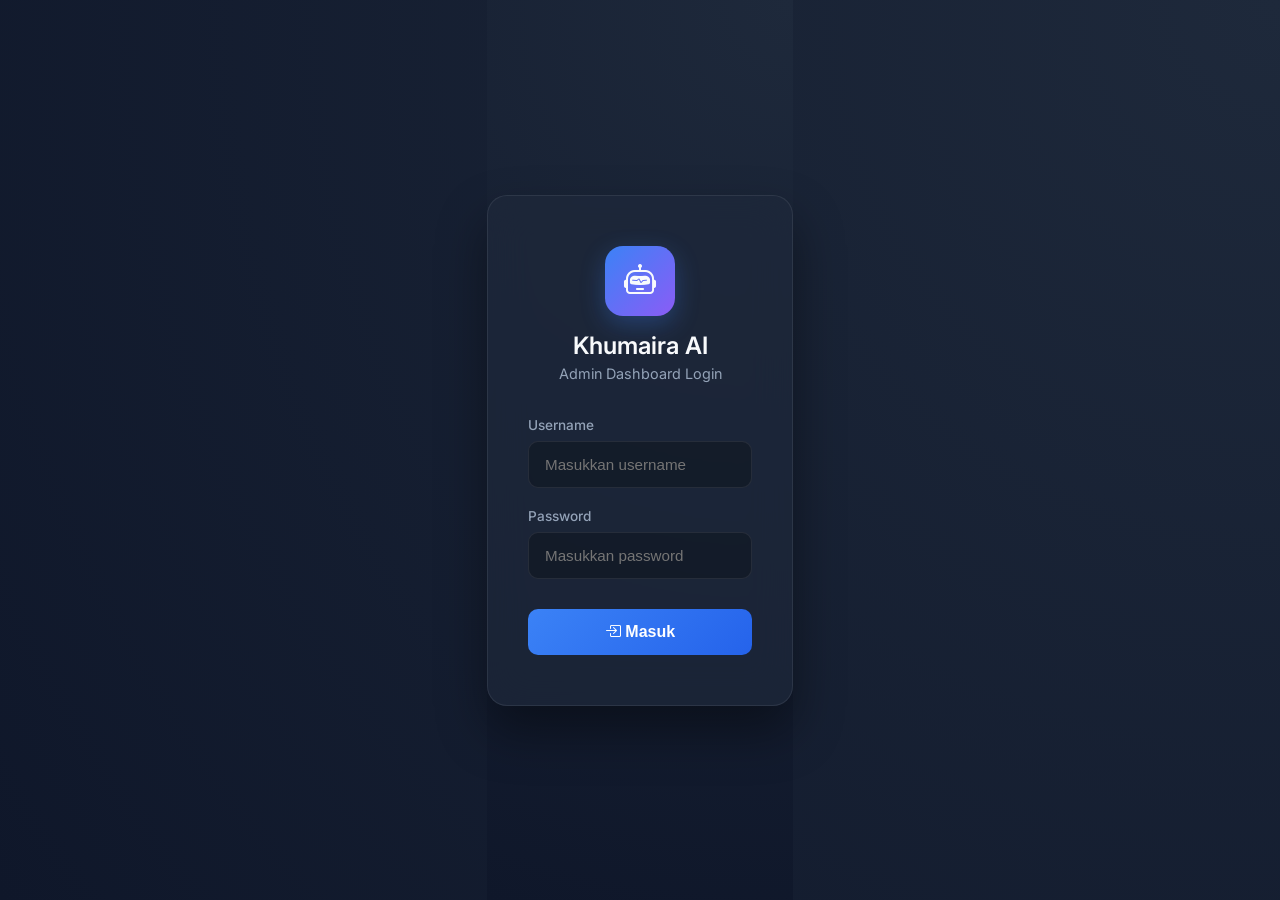
<file: templates/login.html>
<!DOCTYPE html>
<html lang="en">
<head>
    <meta charset="UTF-8">
    <meta name="viewport" content="width=device-width, initial-scale=1.0">
    <title>Khumaira AI — Login</title>
    <link rel="preconnect" href="https://fonts.googleapis.com">
    <link rel="preconnect" href="https://fonts.gstatic.com" crossorigin>
    <link href="https://fonts.googleapis.com/css2?family=Inter:wght@300;400;500;600;700&display=swap" rel="stylesheet">
    <link rel="stylesheet" href="https://cdn.jsdelivr.net/npm/bootstrap-icons@1.10.5/font/bootstrap-icons.css">
    <style>
        :root {
            --bg-color: #0f172a;
            --glass-bg: rgba(30, 41, 59, 0.7);
            --glass-border: rgba(255, 255, 255, 0.08);
            --text-primary: #f8fafc;
            --text-secondary: #94a3b8;
            --accent-color: #3b82f6;
            --accent-hover: #2563eb;
            --danger-color: #ef4444;
        }
        body, html {
            height: 100%; margin: 0;
            font-family: 'Inter', system-ui, sans-serif;
            background: var(--bg-color);
            background-image: radial-gradient(circle at top right, #1e293b, #0f172a);
            color: var(--text-primary);
            display: flex; align-items: center; justify-content: center;
        }
        .login-container {
            background: var(--glass-bg);
            backdrop-filter: blur(20px);
            border: 1px solid var(--glass-border);
            border-radius: 20px;
            padding: 50px 40px;
            width: 100%; max-width: 420px;
            box-shadow: 0 25px 50px rgba(0, 0, 0, 0.4);
            animation: fadeIn 0.6s ease-out;
        }
        .login-header {
            text-align: center; margin-bottom: 35px;
        }
        .login-header .logo {
            width: 70px; height: 70px;
            background: linear-gradient(135deg, var(--accent-color), #8b5cf6);
            border-radius: 18px;
            display: inline-flex; align-items: center; justify-content: center;
            font-size: 2rem; margin-bottom: 15px;
            box-shadow: 0 8px 25px rgba(59, 130, 246, 0.3);
        }
        .login-header h1 {
            font-size: 1.5rem; margin: 0 0 5px 0; font-weight: 600;
        }
        .login-header p {
            color: var(--text-secondary); font-size: 0.9rem; margin: 0;
        }
        .form-group {
            margin-bottom: 20px;
        }
        .form-group label {
            display: block; font-size: 0.85rem; color: var(--text-secondary);
            margin-bottom: 8px; font-weight: 500;
        }
        .form-group input {
            width: 100%; box-sizing: border-box;
            padding: 14px 16px;
            background: rgba(0, 0, 0, 0.25);
            border: 1px solid var(--glass-border);
            border-radius: 10px; color: white;
            font-size: 0.95rem; outline: none;
            transition: border-color 0.2s, box-shadow 0.2s;
        }
        .form-group input:focus {
            border-color: var(--accent-color);
            box-shadow: 0 0 0 3px rgba(59, 130, 246, 0.15);
        }
        .login-btn {
            width: 100%; padding: 14px;
            background: linear-gradient(135deg, var(--accent-color), #2563eb);
            border: none; border-radius: 10px;
            color: white; font-size: 1rem;
            font-weight: 600; cursor: pointer;
            transition: all 0.2s;
            margin-top: 10px;
        }
        .login-btn:hover {
            transform: translateY(-2px);
            box-shadow: 0 8px 20px rgba(59, 130, 246, 0.3);
        }
        .login-btn:disabled {
            opacity: 0.6; cursor: not-allowed; transform: none;
        }
        .error-msg {
            background: rgba(239, 68, 68, 0.15);
            border: 1px solid rgba(239, 68, 68, 0.3);
            color: var(--danger-color);
            padding: 12px; border-radius: 8px;
            font-size: 0.85rem; margin-bottom: 15px;
            display: none; text-align: center;
        }
        @keyframes fadeIn {
            from { opacity: 0; transform: translateY(20px); }
            to { opacity: 1; transform: translateY(0); }
        }
    </style>
</head>
<body>
    <div class="login-container">
        <div class="login-header">
            <div class="logo"><i class="bi bi-robot"></i></div>
            <h1>Khumaira AI</h1>
            <p>Admin Dashboard Login</p>
        </div>
        <div id="error-msg" class="error-msg"></div>
        <form id="login-form">
            <div class="form-group">
                <label for="username">Username</label>
                <input type="text" id="username" placeholder="Masukkan username" autocomplete="username" required>
            </div>
            <div class="form-group">
                <label for="password">Password</label>
                <input type="password" id="password" placeholder="Masukkan password" autocomplete="current-password" required>
            </div>
            <button type="submit" class="login-btn" id="login-btn">
                <i class="bi bi-box-arrow-in-right"></i> Masuk
            </button>
        </form>
    </div>
    <script>
        document.getElementById('login-form').addEventListener('submit', async (e) => {
            e.preventDefault();
            const btn = document.getElementById('login-btn');
            const errorMsg = document.getElementById('error-msg');
            const username = document.getElementById('username').value;
            const password = document.getElementById('password').value;

            btn.disabled = true;
            btn.innerHTML = '<span>Memproses...</span>';
            errorMsg.style.display = 'none';

            try {
                const res = await fetch('/admin/login', {
                    method: 'POST',
                    headers: { 'Content-Type': 'application/json' },
                    body: JSON.stringify({ username, password })
                });
                const data = await res.json();
                if (data.success) {
                    window.location.href = '/admin';
                } else {
                    errorMsg.textContent = data.error || 'Login gagal. Periksa username dan password.';
                    errorMsg.style.display = 'block';
                }
            } catch (err) {
                errorMsg.textContent = 'Terjadi kesalahan koneksi.';
                errorMsg.style.display = 'block';
            } finally {
                btn.disabled = false;
                btn.innerHTML = '<i class="bi bi-box-arrow-in-right"></i> Masuk';
            }
        });
    </script>
</body>
</html>
</file>
